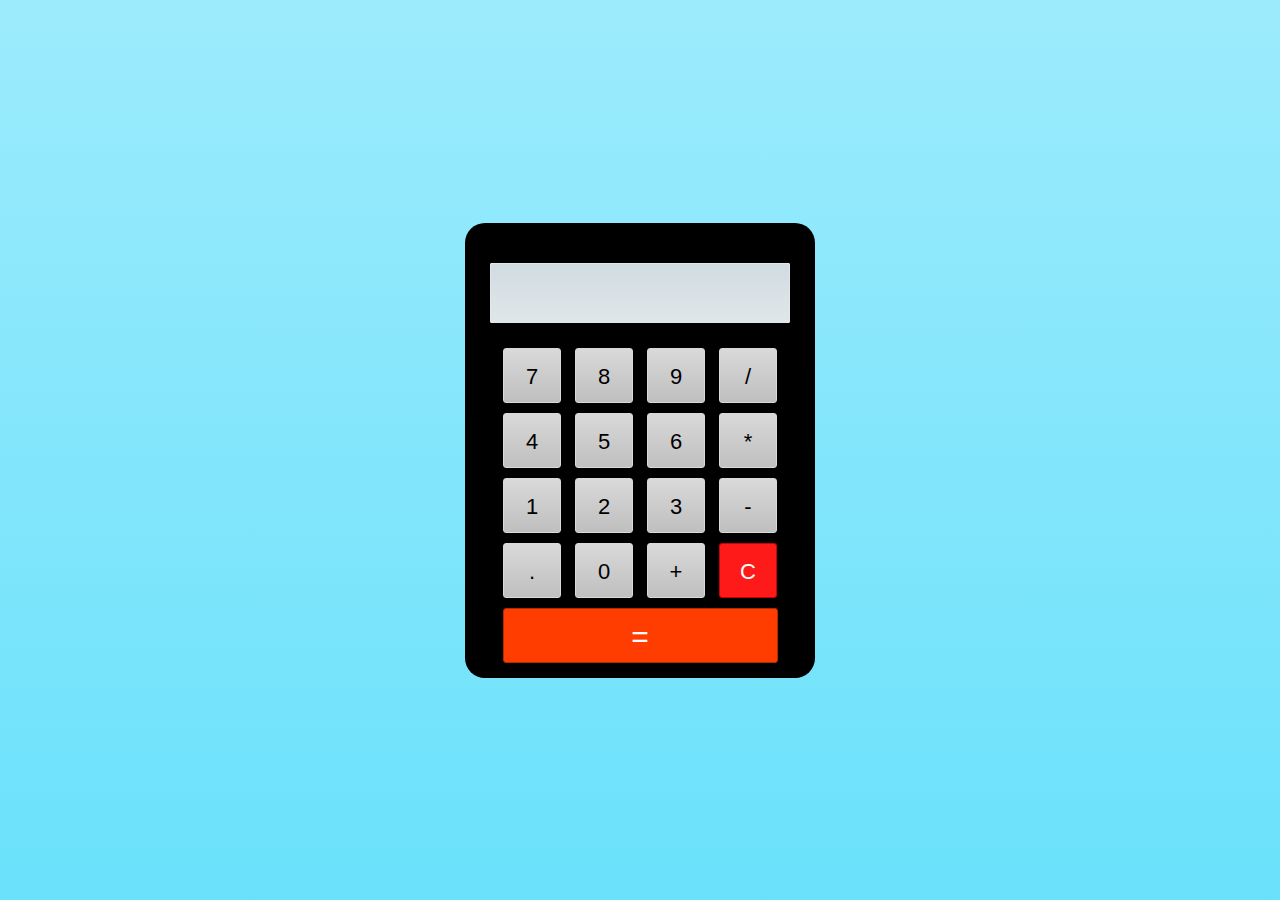
<file: Calculator/index.html>
<!DOCTYPE html>
<html lang="en">
<head>
    <meta charset="UTF-8">
    <meta http-equiv="X-UA-Compatible" content="IE=edge">
    <meta name="viewport" content="width=device-width, initial-scale=1.0">
    <title>Calculator</title>
    <link rel="stylesheet" href="style.css">
<script src="https://code.jquery.com/jquery-3.6.3.js"></script>
</head>
<body>
    <div class="center">
        <form name="forms">
            <input type="text" id="display" name = "display" disabled>
            <div class="buttons">
                <input type="button" id="seven" value="7">
                <input type="button" id="eight" value="8">
                <input type="button" id="nine" value="9">
                <input type="button" id="divide" value="/"><br>

                <input type="button" id="four" value="4">
                <input type="button" id="five" value="5">
                <input type="button" id="six" value="6">
                <input type="button" id="multi" value="*"><br>

                <input type="button" id="one" value="1">
                <input type="button" id="two" value="2">
                <input type="button" id="three" value="3">
                <input type="button" id="subs" value="-"><br>

                <input type="button" id="dot" value=".">
                <input type="button" id="zero" value="0">
                <input type="button" id="add" value="+">
                <input type="button" id="clear" value="C"><br>
                <input type="button" id="equal" value="=">

            </div>
        </form>
    </div>
    <script src="script.js"></script>
    
</body>
</html>
</file>
<file: Calculator/style.css>
*{
    margin: 0;
    padding: 0;
    outline: none;
    box-sizing: border-box;
}
body{
    font-family: montserrat;
    display: flex;
    text-align: center;
    justify-content: center;
    align-items: center;
    min-height: 100vh;
    background: linear-gradient(#9cebfc,#6ae1fb);
}
.center{
   width: 350px;
   background: black;
   border-radius: 20px;
}
input[type="text"]{
    height: 60px;
    width: 300px;
    margin-top: 40px;
    border-radius: 1px;
    border: 1px solid #e1e7ea;
    color: black;
    font-size: 22px;
    font-weight: bold;
    text-align: right;
    padding-right: 20px;
    background: linear-gradient(#d1dce0,#dfe6e9);

}
form .buttons{
    width: 300px;
    margin: 10px 25px 0 25px;
    padding: 10px 0;
}
input[type="button"]{
    width: 58px;
    height: 55px;
    margin: 5px;
    font-size: 22px;
    line-height: 55px;
    border-radius: 3px;
    border: 1px solid #d9d9d9;
    background: linear-gradient(#d9d9d9,#bfbfbf);

}
input[type="button"]:hover{
    transition: .5s;
    background: linear-gradient(#bfbfbf,#d9d9d9);
}
input#clear{
    background: #ff1a1a;
    border: 1px solid #cc0000;
    color: white;
}
input#equal{
    width: 275px;
    margin: 10px 9 10px 0;
    font-size: 30px;
    color: white;
    background: #ff3d00;
    border: 1px solid #b32a00;
}
</file>
